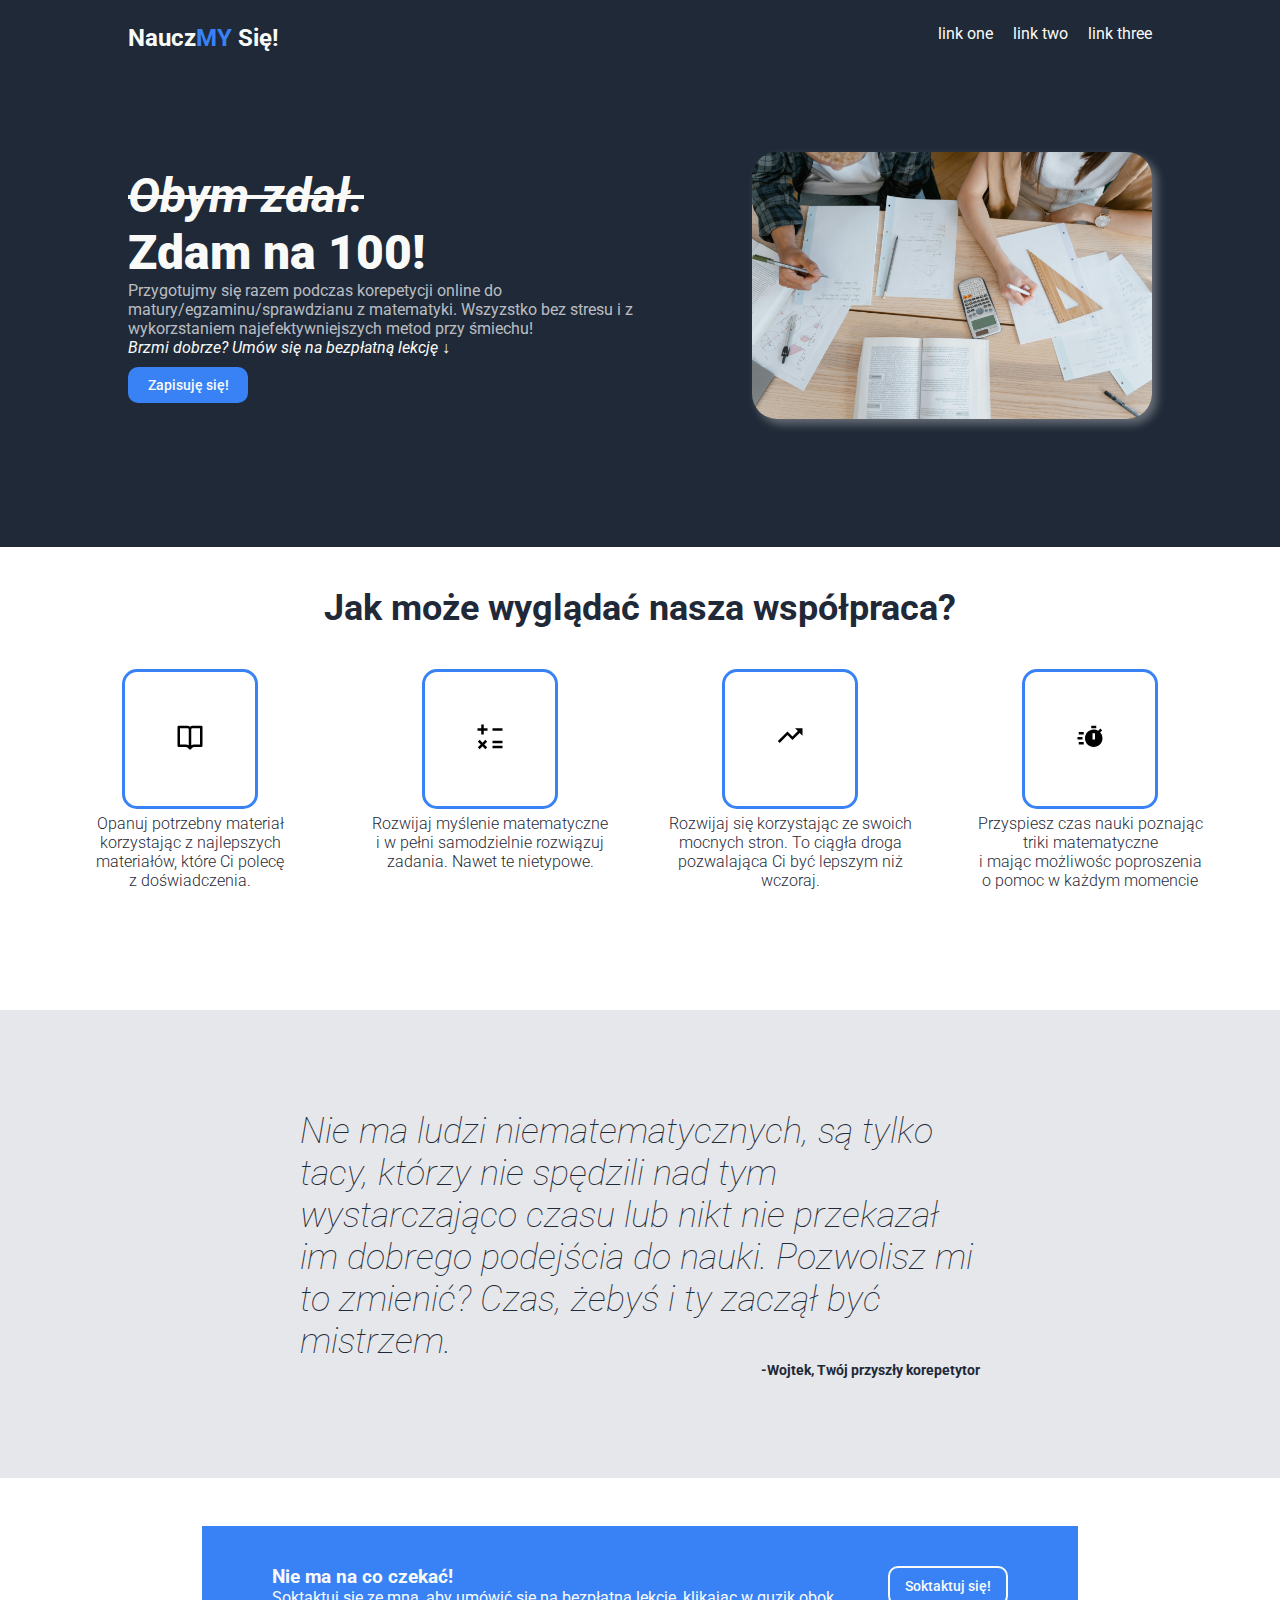
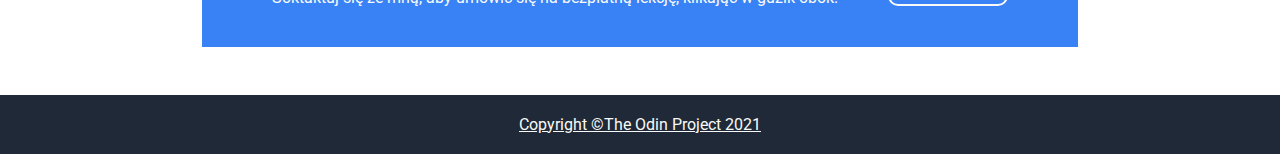
<file: index.html>
<!DOCTYPE html>
<html lang="en">
<head>
    <meta charset="UTF-8">
    <meta name="viewport" content="width=device-width, initial-scale=1.0">
    <title>Landing Page</title>
    <link rel="stylesheet" href="style.css">
</head>
<body>
    <section class="hero">
        <nav>
            <h2 class="logo">Naucz<span>MY</span> Się!</h2>
            <ul class="nav-links">
                <li><a href="">link one</a></li>
                <li><a href="">link two</a></li>
                <li><a href="">link three</a></li>
            </ul>            
        </nav>

        <div class="hero-content">
            <div class="left-hero">
                <header><span>Obym zdał.<br></span>Zdam na 100!</header>
                <p>Przygotujmy się razem podczas korepetycji online do matury/egzaminu/sprawdzianu z matematyki. Wszyzstko bez stresu i z wykorzstaniem najefektywniejszych metod przy śmiechu! <br> <i>Brzmi dobrze? Umów się na bezpłatną lekcję ↓</i></p>
                <button class="signup">Zapisuję się!</button>
            </div>

            <img src="images/lesson-image.jpg" alt="Photo of people learning together">
        </div>
    </section>

    <section class="info-boxes">
        <h2>Jak może wyglądać nasza współpraca?</h2>
        <div class="card-container">
            <div class="card">
                <div class="card-image"><img src="images/bx-book-open.png" alt=""></div>
                <p>Opanuj potrzebny materiał korzystając z najlepszych materiałów, które Ci polecę <br> z doświadczenia.</p>
            </div>

            <div class="card">
                <div class="card-image"><img src="images/bx-math.png" alt=""></div>
                <p>Rozwijaj myślenie matematyczne <br> i w pełni samodzielnie rozwiązuj zadania. Nawet te nietypowe.</p>
            </div>

            <div class="card">
                <div class="card-image"><img src="images/bx-trending-up.png" alt=""></div>
                <p>Rozwijaj się korzystając ze swoich mocnych stron. To ciągła droga pozwalająca Ci być lepszym niż wczoraj.</p>
            </div>

            <div class="card">
                <div class="card-image"><img src="images/bxs-timer.png" alt=""></div>
                <p>Przyspiesz czas nauki poznając triki matematyczne <br> i mając możliwośc poproszenia  <br>o pomoc w każdym momencie</p>
            </div>
        </div>
    </section>

    <section class="quote-section">
        <p id="quote">Nie ma ludzi niematematycznych, są tylko tacy, którzy nie spędzili nad tym wystarczająco czasu lub nikt nie przekazał im dobrego podejścia do nauki. Pozwolisz mi to zmienić? Czas, żebyś i ty zaczął być mistrzem.</p>
        <h4 id="signature">-Wojtek, Twój przyszły korepetytor</h4>
    </section>

    <section class="action-section">
        <div class="center-container">
            <div class="text">
                <h3>Nie ma na co czekać!</h3>
                <p>Soktaktuj się ze mną, aby umówić się na bezpłatną lekcję, klikając w guzik obok.</p>
            </div>
            <button class="signup reverse">Soktaktuj się!</button>
        </div>
    </section>

    <footer>
        <a href="https://www.theodinproject.com/about">
            <p id="copyright">Copyright ©The Odin Project 2021</p>
        </a>
    </footer>
</body>
</html>
</file>
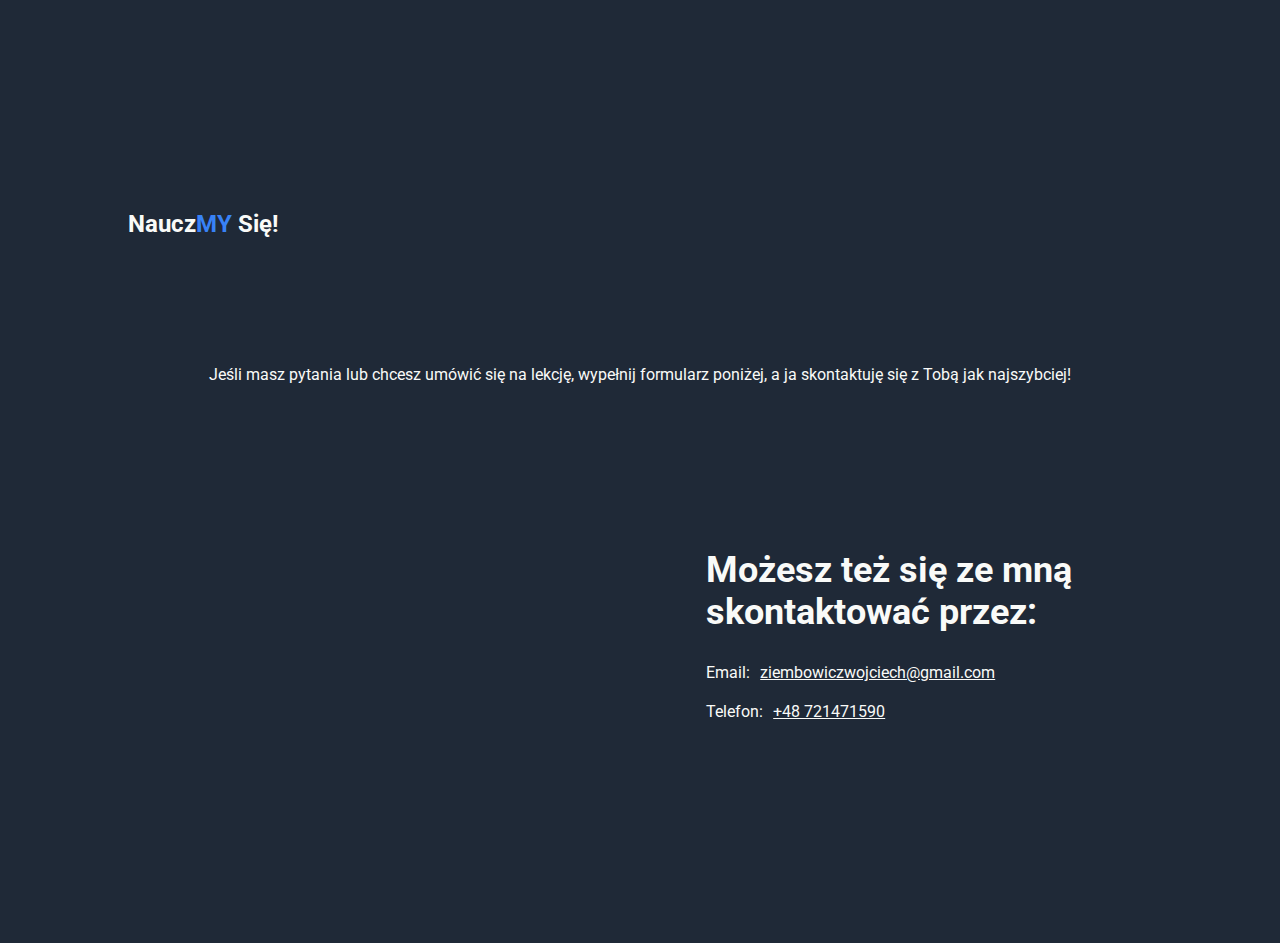
<file: contactForm.html>
<!DOCTYPE html>
<html lang="en">
<head>
    <meta charset="UTF-8">
    <meta name="viewport" content="width=device-width, initial-scale=1.0">
    <link rel="stylesheet" href="contactForm.css">
    <title>Skontaktuj się!</title>
</head>
<body>
    <nav>
    <h2 class="logo"><a href="/index.html">Naucz<span>MY</span> Się!</a></h2>      
    </nav>

    <h1>Skontaktuj się ze mną!</h1>
    <p>Jeśli masz pytania lub chcesz umówić się na lekcję, wypełnij formularz poniżej, a ja skontaktuję się z Tobą jak najszybciej!</p>
    <div class="center-container">

    <form id="contact-from">
        <label for="name">Imię:</label>
        <input type="text" id="name" name="name" required>

        <label for="email">Email:</label>
        <input type="email" id="email" name="email" required>

        <label for="message">Wiadomość:</label>
        <textarea id="message" name="message" required></textarea>

        <button id="submit" type="submit">Wyślij</button>
    </form>

    <ul>
        <h2>Możesz też się ze mną skontaktować przez:</h2>
        <li>Email: <a href="mailto:ziembowiczwojciech@gmail.com">ziembowiczwojciech@gmail.com</a></li>
        <li>Telefon: <a href="tel:+48721471591">+48 721471590</a></li>
    </ul>
    </div>


    <p id="status"></p>
</body>
</html>
</file>
<file: style.css>
@import url('https://fonts.googleapis.com/css2?family=Roboto:ital,wght@0,100;0,300;0,400;0,500;0,700;0,900;1,100;1,300;1,400;1,500;1,700;1,900&display=swap');

*{
    box-sizing: border-box;
    margin: 0;
    padding: 0;
    font-family: "Roboto", sans-serif;
    color: #F9FAF8;  
}

body{
    display: flex;
    flex-direction: column;
}

.hero{
    background-color: #1f2937;
    padding: 0 10% 10% 10%;
}

nav{
    display: flex;
    justify-content: space-between;
    margin-top: 24px;
}

nav ul{
    list-style: none;
    display: flex;
    gap: 20px;
}

.nav-links a{
    text-decoration: none;
}

.logo{
    font-size: 24px;
}

.logo span{
    color:#3882F6;
}

.hero-content{
    display: flex;
    align-items: center;
    margin-top: 100px;
    justify-content: space-between;
}

header{
    font-size: 48px;
    font-weight: 900;

}

header span{
    text-decoration: line-through;
    font-style: italic;
    font-weight: 700;
}


.left-hero{
    display: flex;
    flex-direction: column;
    max-width: 50%;
}

.left-hero p{
    font-size: 16px;
    color: #e5e7ebc9;
    margin: 0px 0 10px 0;
}

button.signup{
    padding: 10px;
    background-color: #3882F6;
    border-radius: 10px;
    border: none;
    width: 120px;
    font-weight: 500;
    font-size: 14px;
}

.hero-content img{
    width: 400px;
    height: auto;
    object-fit: contain;
    border-radius: 25px;
    box-shadow: 5px 5px 10px rgba(255,255,255, 0.33);
}

.info-boxes{
    display: flex;
    flex-direction: column;
    align-items: center;
}

.info-boxes h2{
    color: #1f2937;
    font-size: 36px;
    margin: 40px 0;
}

.card-container{
    display: flex;
    gap: 50px;
    justify-content: space-evenly;
    align-items: baseline;
    margin-bottom: 120px;
}

.card{
    display: flex;
    flex-direction: column;
    align-items: center;
    width: 250px;
}

.card-image{
    padding: 50px;
    border: 3px solid #3882F6;
    border-radius: 15px;
}

.card p{
    color: #1f2937;
    font-weight: 300;
    text-align: center;
    margin-top: 5px;
}

.quote-section{
    padding: 100px 300px 100px 300px;
    background-color: #e5e7eb;
}

#quote{
    font-size: 36px;
    font-style: italic;
    font-weight: lighter;
    color: #1f2937;
}

#signature{
    font-size: 14px;
    font-weight: 700;
    color: #1f2937;
    text-align: right;
}

.action-section{
    display: flex;
    align-items: center;
    justify-content: center;
    padding: 48px 64px;
}

.center-container{
    background-color: #3882F6;
    display: flex;
    padding: 40px 70px;
    justify-content: space-evenly;
    align-items: center;
    gap: 50px;
}

button.signup.reverse{
    color: #F9FAF8;
    border: 2px solid #F9FAF8;
}


footer{
    background-color: #1f2937;
    padding: 20px;
}

#copyright{
    text-align: center;
}
</file>
<file: contactForm.css>
@import url('https://fonts.googleapis.com/css2?family=Roboto:ital,wght@0,100;0,300;0,400;0,500;0,700;0,900;1,100;1,300;1,400;1,500;1,700;1,900&display=swap');

*{
    box-sizing: border-box;
    margin: 0;
    padding: 0;
    font-family: "Roboto", sans-serif;
    color: #F9FAF8;  
}

body {
    background-color: #1f2937;
    display: flex;
    flex-direction: column;
    height: 100vh;
    justify-content: center;
    align-items: center;
}


nav{
    width: 100%;
    display: flex;
    justify-content: space-between;
    padding: 0 10%;
    align-items: baseline;
    align-self: flex-start;
    margin-bottom: 50px;
    margin-top: 15%;
}

.logo a{
    text-decoration: none;
}

nav ul{
    list-style: none;
    display: flex;
    gap: 20px;
}

.nav-links a{
    font-size: 1.2rem;
    text-decoration: none;
    transition: all 0.3s ease;
}

.logo{
    font-size: 24px;
}

.logo span{
    color:#3882F6;
}

label{
    font-size: 24px;
    font-weight: 500;
    margin-bottom: 10px;
}

input, textarea{
    font-size: 18px;
    padding: 10px;
    margin-bottom: 20px;
    border: 1px solid #ccc;
    border-radius: 5px;
    width: 70%;
    max-width: 600px;
    color: #1f2937;
}

button{
    background-color: #3882F6;
    color: white;
    padding: 12px 20px;
    border: none;
    border-radius: 5px;
    cursor: pointer;
    transition: all 0.3s ease;
    font-size: 18px;
    font-weight: 500;
    width: 70%;
}

button:hover{
    background-color: #6093e6;
    scale: 1.05;
;
}

form{
    display: flex;
    flex-direction: column;
    align-items: center;
    justify-content: center;
    width: 100%;
    max-width: 600px;
    padding: 20px;
    border-radius: 10px;
    background-color: #2d3748;
    margin-top: 10vh;
    box-shadow: 0 4px 8px rgba(0, 0, 0, 0.2);
    opacity: 0;
    transform: translateY(60px);
    animation: slideInForm 0.8s ease-out forwards;
}

@keyframes slideInForm {
    to {
        opacity: 1;
        transform: translateY(0);
    }
}

h1{
    font-size: 48px;
    font-weight: 700;
    margin-bottom: 20px;
    opacity: 0;
    transform: translateY(-40px);
    animation: slideInHeader 0.8s ease-out forwards;
}

@keyframes slideInHeader {
    to {
        opacity: 1;
        transform: translateY(0);
    }
}



.center-container{
    display: flex;
    flex-direction: row;
    gap: 30px;
}


.center-container ul {
    list-style: none;
    display: flex;
    flex-direction: column;
    gap: 20px;
    margin-top: 15%;
    margin-left: 80px;
    width: 100%;
}

.center-container ul h2 {
    font-size: 36px;
    font-weight: 700;
    margin-bottom: 10px;
}


.center-container li {
    display: flex;
    align-items: center;
    gap: 10px;
}
</file>
